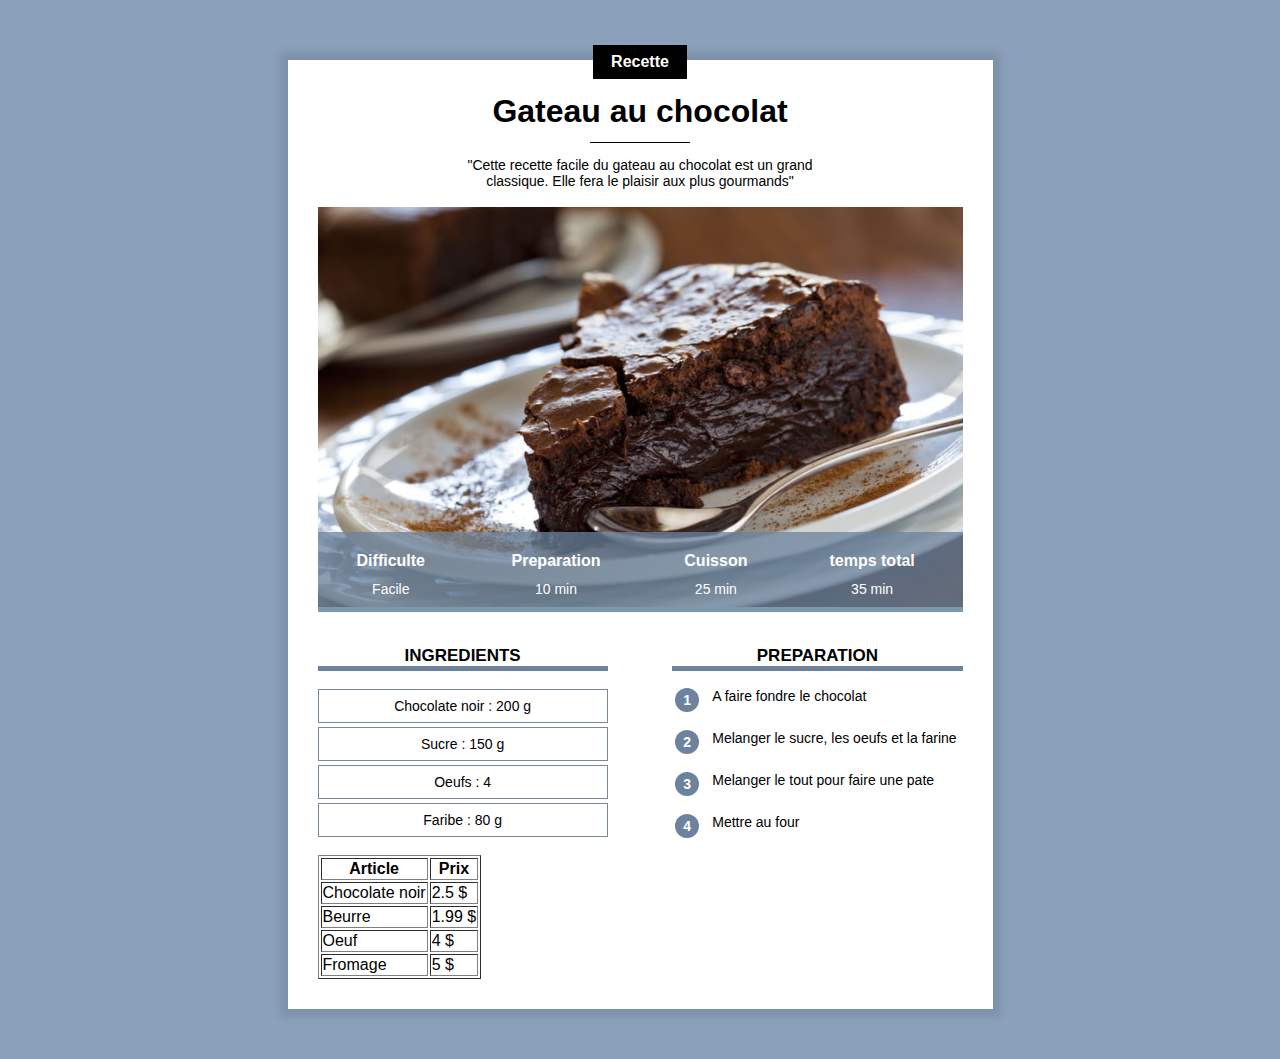
<file: index.html>
<!DOCTYPE html>

<html lang="fr">

    <head>
        <title>Gateau au chocolat</title>
        <meta charset="UTF-8">
        <meta name="viewport" content="width=device-width, initial-scale=1.0">
        <link rel="stylesheet" href="recette.css"/>
    </head>

    <body>

        <div class="contenu">

            <div class="centre categorie">
                <p class="categorie">Recette</p>
            </div>

            <h1>Gateau au chocolat</h1>

            <div class="separateur"></div>

            <div class="centre">
                <p class="description">"Cette recette facile du gateau au chocolat est un grand classique. Elle fera le plaisir aux plus gourmands"</p>
            </div>

            <div class="info">

                <img class="centre info" src="gateau.jpg">

                <table  class="info">
                    <tr>
                        <th>Difficulte</th><th>Preparation</th><th>Cuisson</th><th>temps total</th>
                    </tr>
                    <tr>
                        <td>Facile</td><td>10 min</td><td>25 min</td><td>35 min</td>
                    </tr>
                </table>

            </div>
            

            <div>

                <div class="colonne1 colonne">

                    <h2>Ingredients</h2>
                    <div class="ingredients">
                        <p>Chocolate noir : 200 g</p>
                        <p>Sucre : 150 g</p>
                        <p>Oeufs : 4</p>
                        <p>Faribe : 80 g</p>
                    </div>
    
                </div>
    
    
                <div class="colonne2 colonne">
                    
                    <h2><b>Preparation</b></h2>
                    <table class="preparation">
    
                        <tr> <td> <p class="numero">1</p> </td> <td class="preparation_etape">A faire fondre le chocolat</td> </tr>
    
                        <tr> <td> <p class="numero">2</p> </td> <td class="preparation_etape">Melanger le sucre, les oeufs et la farine</td> </tr>
    
                        <tr> <td> <p class="numero">3</p> </td> <td class="preparation_etape">Melanger le tout pour faire une pate</td> </tr>
    
                        <tr> <td> <p class="numero">4</p> </td> <td class="preparation_etape">Mettre au four</dt> </tr>
    
                    </table>
    
                </div>

            </div>


            <table border="1">
                <tr>
                    <th>Article</th> 
                    <th>Prix</th>
                </tr>
                <tr>
                    <td>Chocolate noir</td><td>2.5 $</td>
                </tr>
                <tr>
                    <td>Beurre</td><td>1.99 $</td>
                </tr>
                <tr>
                    <td>Oeuf</td><td>4 $</td>
                </tr>
                <tr>
                    <td>Fromage</td><td>5 $</td>
                </tr>  
            </table>

        </div>


    </body>

</html>
</file>
<file: recette.css>
* {
    overflow: auto;
}

body {
    background-color: #8ba1bb;
    font-family: Arial;
    margin: 0;
}

p.categorie {
    background-color: black;
    color: white;
    display: inline-block;
    padding: 8px 18px;
    margin-bottom: 0px;
    margin-top: -15px;
    font-weight: bold;
    font-size: 16px;
}

div.contenu {
    background-color: white;
    margin: 40px 8px 40px 8px;
    padding: 0px 8px 20px 8px;
    box-shadow: 0px 0px 8px 8px rgba(0, 0, 0, 0.1);
    overflow: visible;
}

h1 {
    text-align: center;
    margin-bottom: 12px;
    margin-top: 10px;
}

p.description {
    text-align: center;
    max-width: 400px;
    display: inline-block;
    font-size: 14px;
}

.centre {
    text-align: center;
    width: 100%;
}

div.categorie {
    margin-bottom: 0px;
    margin-top: 0px;
    overflow: visible;
}

div.separateur {
    background-color: black;
    width: 100px;
    height: 1px;
    margin-left: auto;
    margin-right: auto;

}

table.info {
    position: absolute;
    bottom: 0px;
    width: 100%;
    color: white;
    background-color: #6c829dc0;
    height: 50px;
}

table.info td {
    text-align: center;
    font-size: 12px;
    vertical-align: top;
}

table.info th {
    font-size: 14px;
    vertical-align: bottom;
    padding-bottom: 8px;
}

div.info {
    position: relative;
}

img.info {
    display: block;
    max-height: 400px;
    object-fit: cover;
    min-height: 200px;
    background-color: lightblue;
    padding-bottom: 5px;
}

div.colonne {
    width: 100%;
    margin-top: 20px;
}

div.colonne h2 {
    text-align: center;
    text-transform: uppercase;
    font-size: 17px;
    border-bottom: 5px solid #6c829d;
}

div.colonne1 {
    display: inline-block;
}

div.ingredients p {
    border: 1px solid lightslategray;
    text-align: center;
    margin:  4px 0px;
    padding: 8px 0px;
    font-size: 14px;
}

table.preparation p.numero {
    background-color: #6c829d;
    color: white;
    width: 20px;
    height: 20px;
    text-align: center;
    font-size: 14px;
    font-weight: bold;
    padding: 4px 2px 0px 2px;
    /*box-sizing:border-box;*/
    border-radius: 50%;
    margin: 0px;
}

table.preparation td {
    vertical-align: top;
}

table.preparation td.preparation_etape {
    font-size: 14px;
    padding-left: 10px;
    padding-bottom: 10px;
}

table.preparation tr {
    height: 40px;
}

/* Styles pour odinateur */
@media only screen and (min-width: 768px) {
    div.contenu {
        margin: 60px 10% 50px 10%;
        padding: 0px 30px 30px 30px;
        min-width: 350px;
    }

    table.info {
        height: 80px;
    }
    
    table.info td {
        font-size: 14px;
    }
    
    table.info th {
        font-size: 16px;
    }

    div.colonne {
        width: 45%;
    }
    
    div.colonne1 {
        margin-right: 10%;
    }
    
    div.colonne2 {
        float: right;
    }
}

/* Styles ecrans grands */
@media only screen and (min-width: 900px) {
    div.contenu {
        margin-left: auto;
        margin-right: auto;
        width: 645px;
    }
}
</file>
